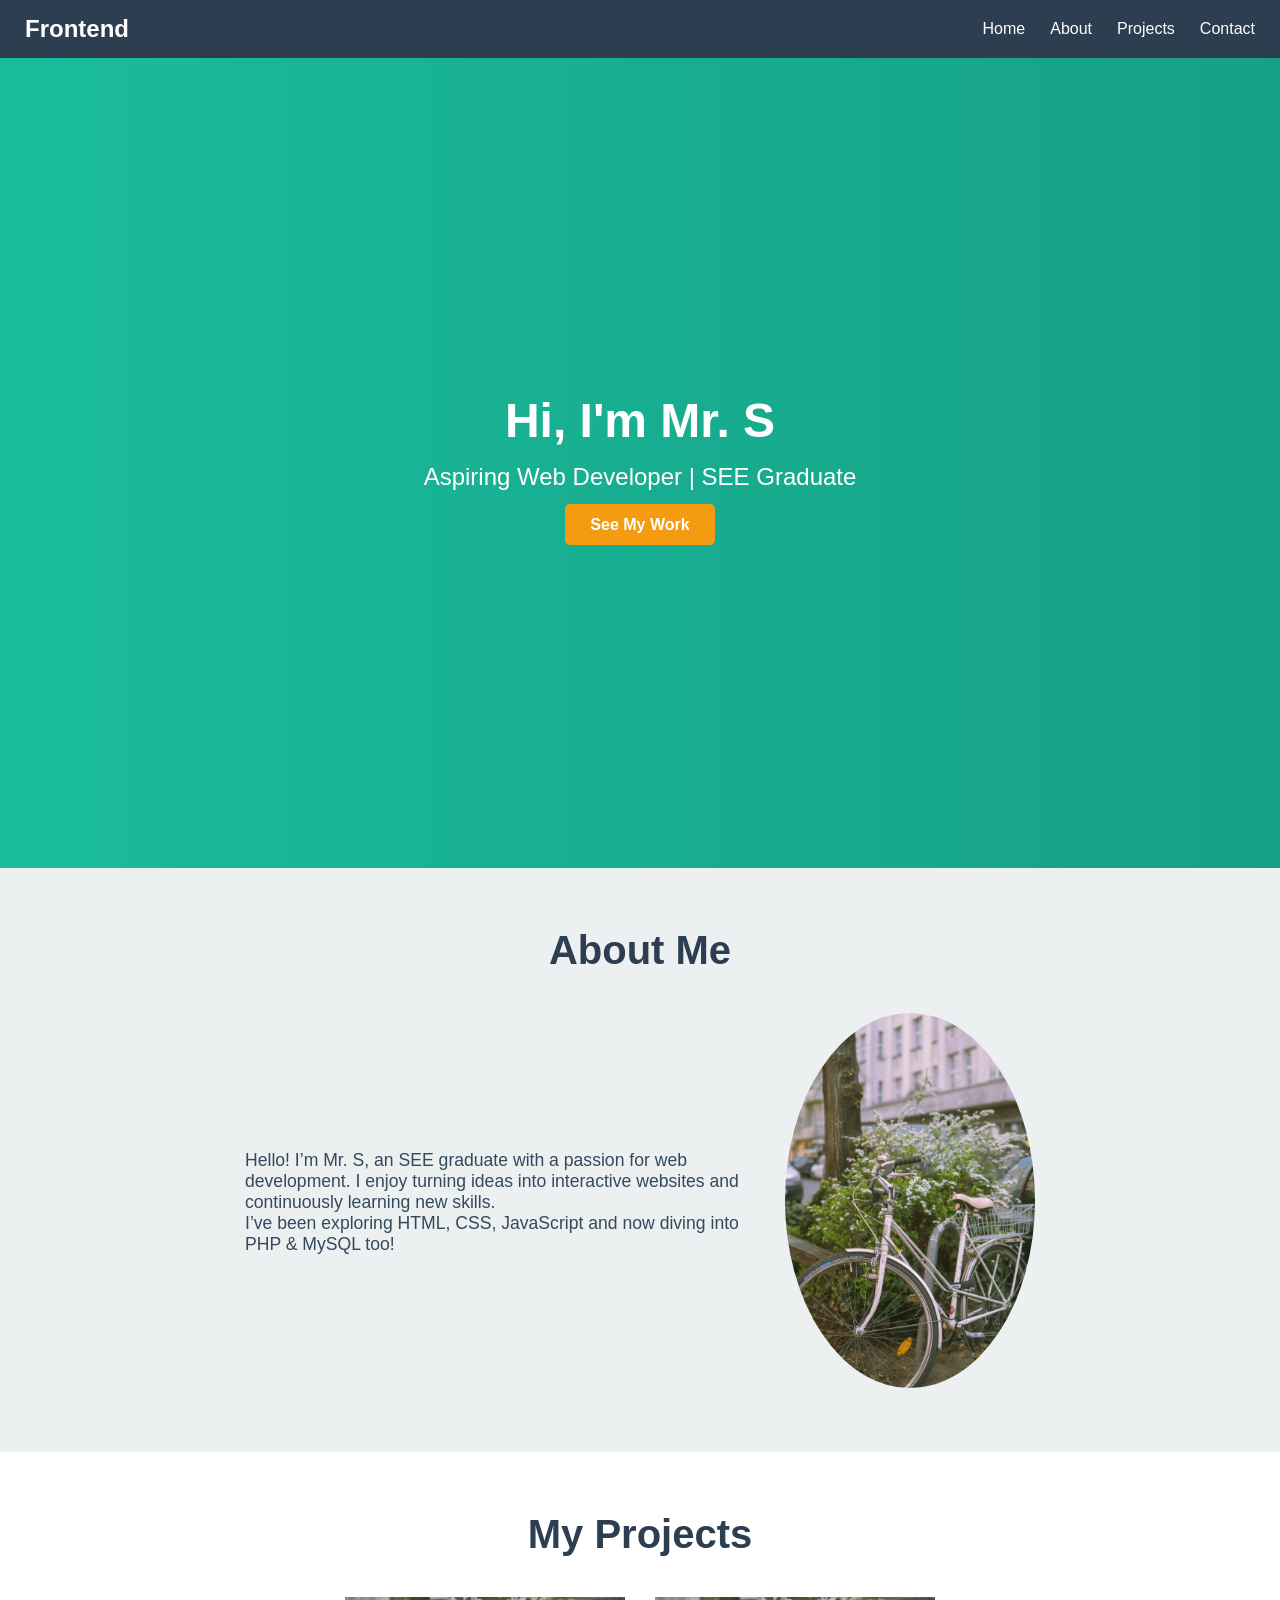
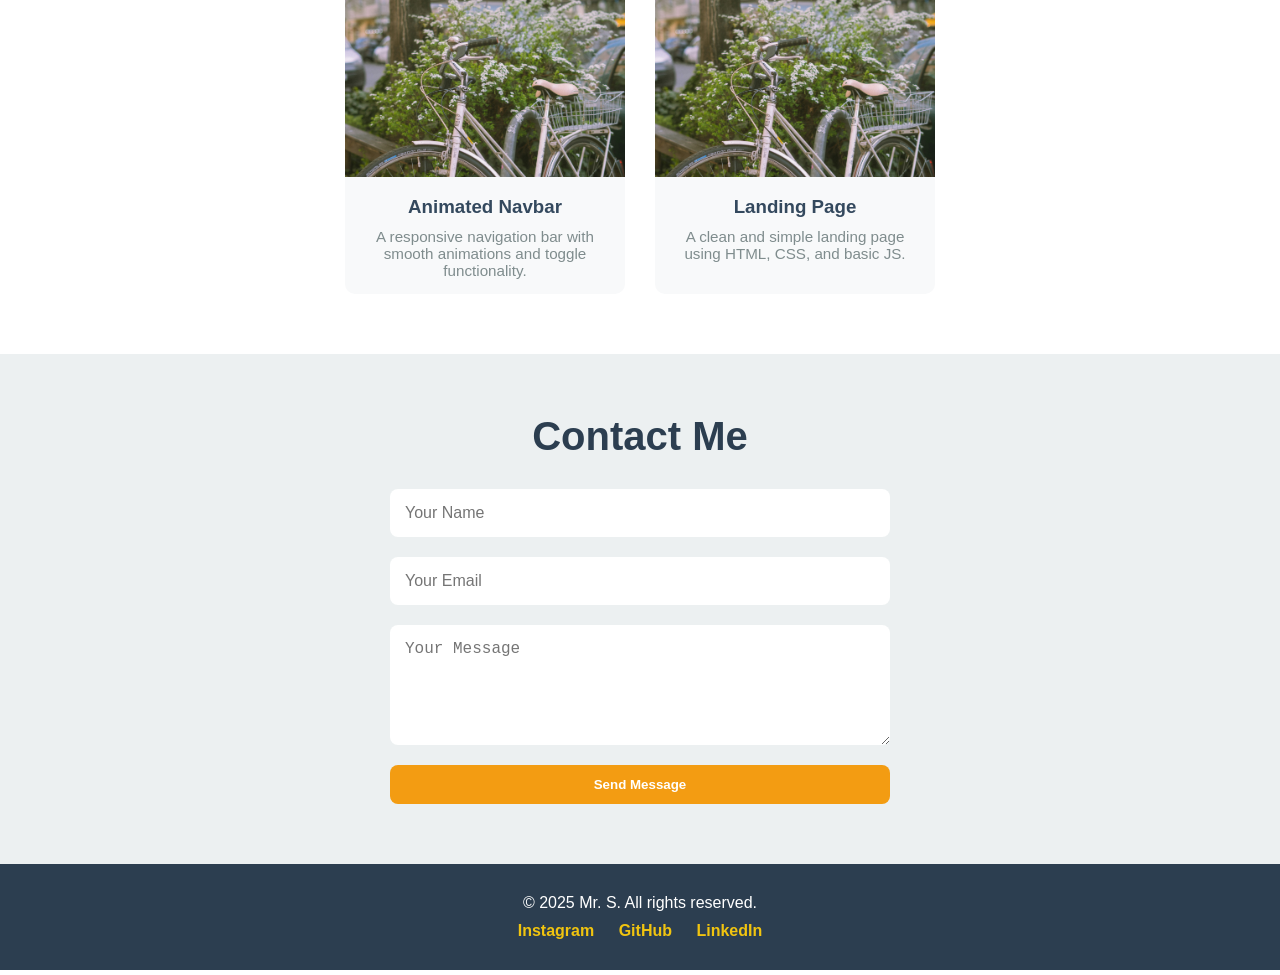
<file: index.html>
<!DOCTYPE html>
<html lang="en">
  <head>
    <meta charset="UTF-8" />
    <meta name="viewport" content="width=device-width, initial-scale=1.0" />
    <title>Animated Navbar</title>
    <link rel="stylesheet" href="style.css" />
    <script src="script.js" type="text/javascript"></script>
  </head>
  <body>
    <nav class="navbar">
      <div class="logo">Frontend</div>
      <ul class="nav-links" id="navLinks">
        <li><a href="#">Home</a></li>
        <li><a href="#about">About</a></li>
        <li><a href="#projects">Projects</a></li>
        <li><a href="#contact">Contact</a></li>
      </ul>
      <div class="hamburger" id="hamburger">
        <span></span>
        <span></span>
        <span></span>
      </div>
    </nav>
    <header class="hero">
      <div class="hero-content">
        <h1>Hi, I'm Mr. S</h1>
        <p>Aspiring Web Developer | SEE Graduate</p>
        <a href="#projects" class="btn">See My Work</a>
      </div>
    </header>
    <section class="about" id="about">
      <div class="container">
        <h2>About Me</h2>
        <div class="about-content">
          <div class="about-text">
            <p>
              Hello! I’m Mr. S, an SEE graduate with a passion for web
              development. I enjoy turning ideas into interactive websites and
              continuously learning new skills.
            </p>
            <p>
              I’ve been exploring HTML, CSS, JavaScript and now diving into PHP
              & MySQL too!
            </p>
          </div>
          <div class="about-img">
            <img src="images/burger.jpg" alt="Profile Picture" />
          </div>
        </div>
      </div>
    </section>
    <section class="projects" id="projects">
      <div class="container">
        <h2>My Projects</h2>
        <div class="project-grid">
          <div class="project-card">
            <img src="images/burger.jpg" alt="Project 1" />
            <h3>Animated Navbar</h3>
            <p>
              A responsive navigation bar with smooth animations and toggle
              functionality.
            </p>
          </div>
          <div class="project-card">
            <img src="images/burger.jpg" alt="Project 2" />
            <h3>Landing Page</h3>
            <p>
              A clean and simple landing page using HTML, CSS, and basic JS.
            </p>
          </div>
        </div>
      </div>
    </section>
    <section class="contact" id="contact">
      <div class="container">
        <h2>Contact Me</h2>
        <form class="contact-form">
          <input type="text" placeholder="Your Name" required />
          <input type="email" placeholder="Your Email" required />
          <textarea rows="5" placeholder="Your Message" required></textarea>
          <button type="submit">Send Message</button>
        </form>
      </div>
    </section>
    <footer class="footer">
      <div class="container">
        <p>&copy; 2025 Mr. S. All rights reserved.</p>
        <div class="social-links">
          <a href="https://instagram.com/er.sba" target="_blank">Instagram</a>
          <a href="#" target="_blank">GitHub</a>
          <a href="#" target="_blank">LinkedIn</a>
        </div>
      </div>
    </footer>
  </body>
</html>
</file>
<file: style.css>
* {
    margin: 0;
    padding: 0;
    box-sizing: border-box;
}

body {
    font-family: 'Segoe UI', Tahoma, Geneva, Verdana, sans-serif;
}

/* Navbar */
.navbar {
    display: flex;
    justify-content: space-between;
    align-items: center;
    background-color: #2c3e50;
    padding: 15px 25px;
    color: white;
    position: sticky;
    top: 0;
}

.logo {
    font-size: 24px;
    font-weight: bold;
}

.nav-links {
    list-style: none;
    display: flex;
    gap: 25px;
}

.nav-links li a {
    text-decoration: none;
    color: white;
    font-weight: 500;
}

.nav-links li a:hover {
    color: #f39c12;
}

/* Hamburger */
.hamburger {
    display: none;
    flex-direction: column;
    cursor: pointer;
    gap: 5px;
}

.hamburger span {
    height: 3px;
    width: 25px;
    background-color: white;
    border-radius: 2px;
}

/* Responsive */
@media (max-width: 768px) {
    .hamburger {
        display: flex;
    }

    .nav-links {
        display: none;
        flex-direction: column;
        background-color: #2c3e50;
        position: absolute;
        top: 60px;
        right: 20px;
        padding: 15px;
        border-radius: 8px;
    }

    .nav-links.active {
        display: flex;
    }
}

/* Hero */
.hero {
    height: 90vh;
    background: linear-gradient(to right, #1abc9c, #16a085);
    display: flex;
    align-items: center;
    justify-content: center;
    color: white;
    text-align: center;
    padding: 20px;
}

.hero-content h1 {
    font-size: 3rem;
    margin-bottom: 15px;
}

.hero-content p {
    font-size: 1.5rem;
    margin-bottom: 25px;
}

.btn {
    background-color: #f39c12;
    color: white;
    padding: 12px 25px;
    text-decoration: none;
    font-weight: bold;
    border-radius: 5px;
}

.btn:hover {
    background-color: #e67e22;
}

/* About */
.about {
    padding: 60px 20px;
    background-color: #ecf0f1;
}

.about h2 {
    text-align: center;
    margin-bottom: 40px;
    color: #2c3e50;
    font-size: 2.5rem;
}

.about-content {
    display: flex;
    flex-wrap: wrap;
    align-items: center;
    justify-content: center;
    gap: 40px;
}

.about-text {
    flex: 1;
    max-width: 500px;
    font-size: 1.1rem;
    color: #34495e;
}

.about-img img {
    width: 250px;
    border-radius: 50%;
}

/* Responsive */
@media (max-width: 768px) {
    .about-content {
        flex-direction: column;
        text-align: center;
    }

    .about-img img {
        width: 180px;
    }
}

/* Projects */
.projects {
    padding: 60px 20px;
    background-color: #ffffff;
}

.projects h2 {
    text-align: center;
    margin-bottom: 40px;
    font-size: 2.5rem;
    color: #2c3e50;
}

.project-grid {
    display: flex;
    flex-wrap: wrap;
    justify-content: center;
    gap: 30px;
}

.project-card {
    background-color: #f8f9fa;
    border-radius: 10px;
    width: 280px;
    text-align: center;
    padding-bottom: 15px;
}

.project-card img {
    width: 100%;
    height: 180px;
    object-fit: cover;
}

.project-card h3 {
    color: #34495e;
    margin: 15px 0 10px;
}

.project-card p {
    color: #7f8c8d;
    font-size: 0.95rem;
    padding: 0 15px;
}

/* Contact */
.contact {
    padding: 60px 20px;
    background-color: #ecf0f1;
}

.contact h2 {
    text-align: center;
    margin-bottom: 30px;
    font-size: 2.5rem;
    color: #2c3e50;
}

.contact-form {
    max-width: 500px;
    margin: 0 auto;
    display: flex;
    flex-direction: column;
    gap: 20px;
}

.contact-form input,
.contact-form textarea {
    padding: 15px;
    font-size: 1rem;
    border: none;
    border-radius: 8px;
}

.contact-form button {
    background-color: #f39c12;
    color: white;
    padding: 12px;
    border: none;
    border-radius: 8px;
    font-weight: bold;
    cursor: pointer;
}

.contact-form button:hover {
    background-color: #e67e22;
}

/* Footer */
.footer {
    background-color: #2c3e50;
    color: white;
    padding: 30px 20px;
    text-align: center;
}

.footer p {
    margin: 0;
    font-size: 1rem;
}

.social-links {
    margin-top: 10px;
}

.social-links a {
    color: #f1c40f;
    margin: 0 10px;
    text-decoration: none;
    font-weight: bold;
}

.social-links a:hover {
    color: #f39c12;
}
</file>
